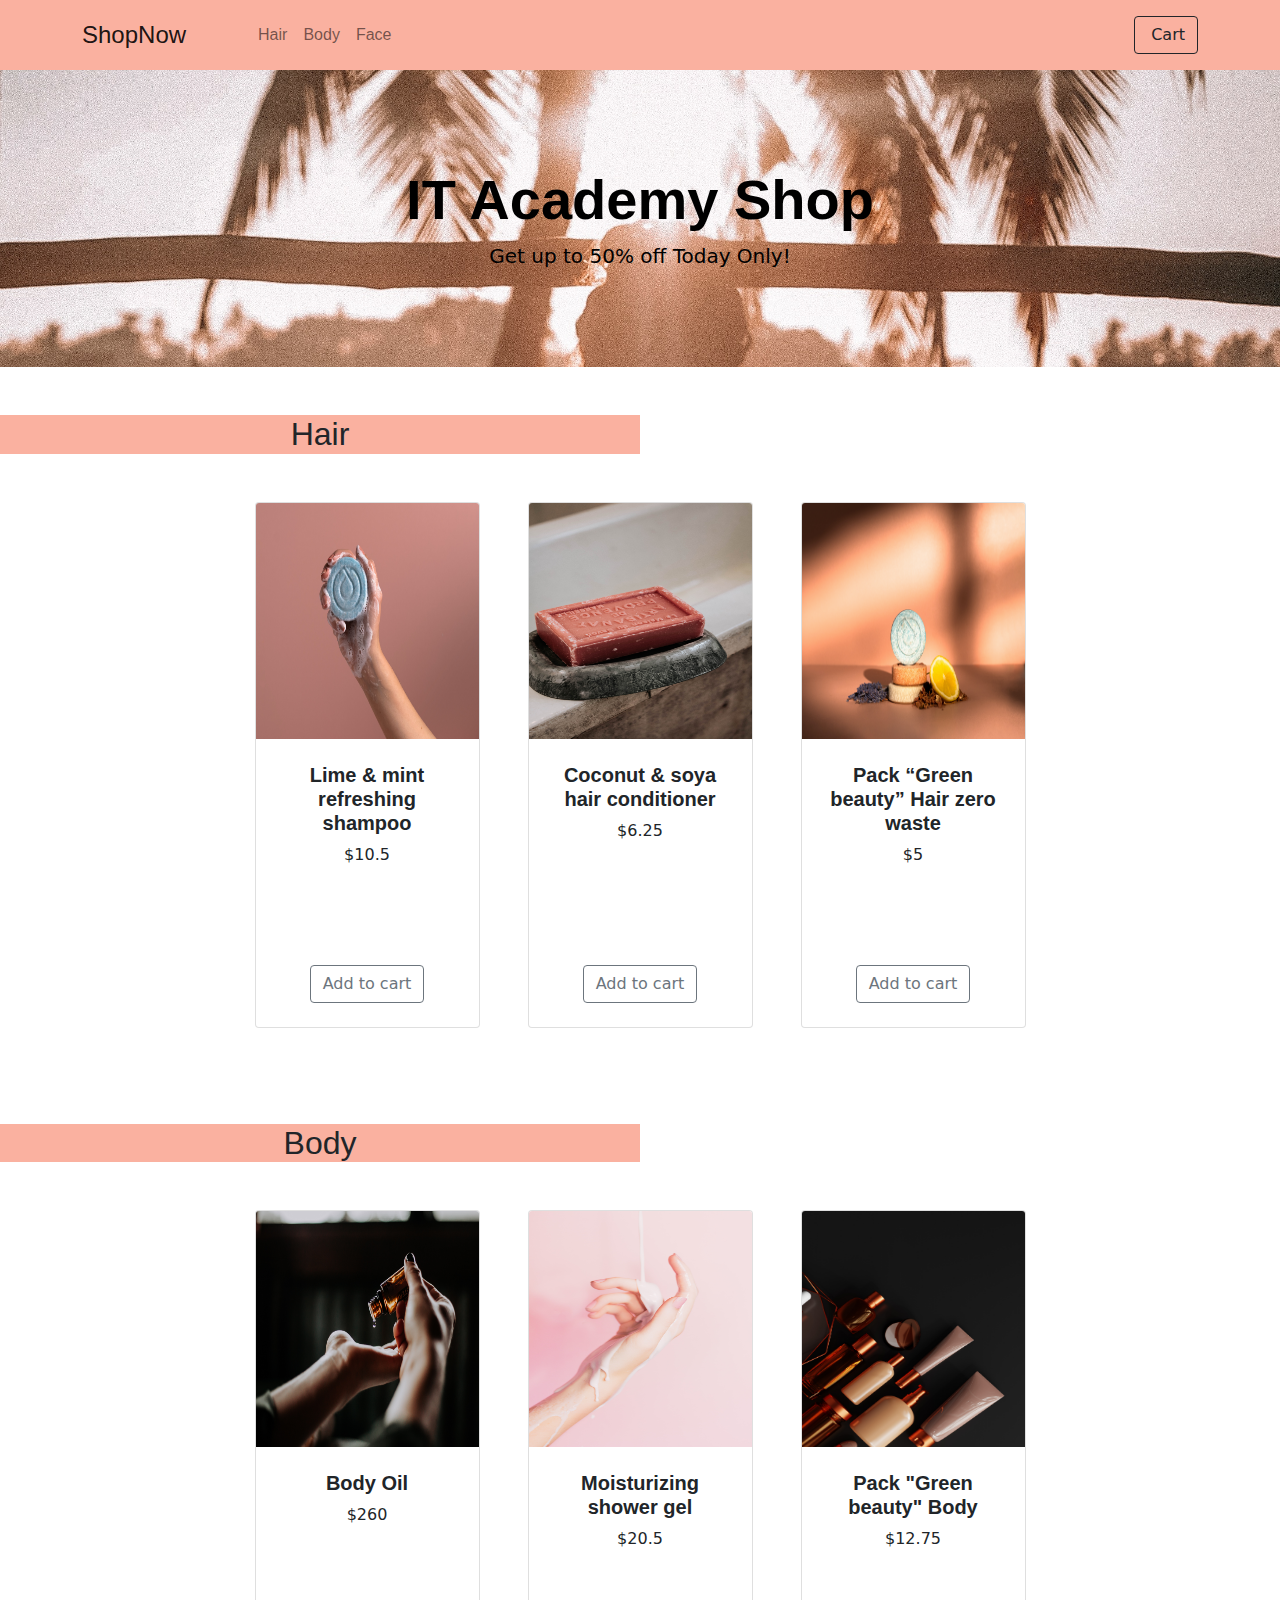
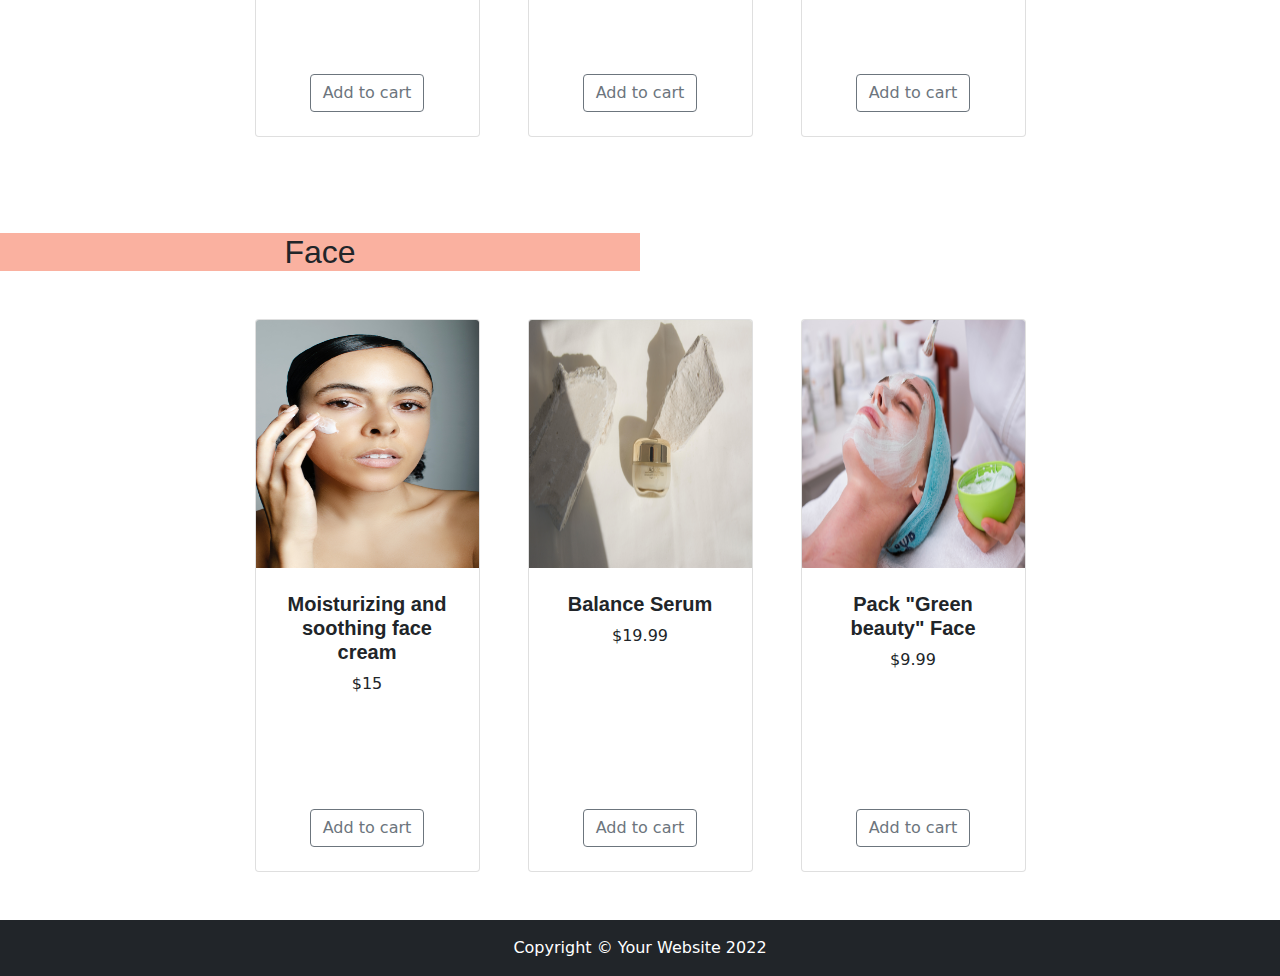
<file: index.html>
<!DOCTYPE html>
<html lang="en">

<head>
	<meta charset="utf-8" />
	<meta name="viewport" content="width=device-width, initial-scale=1, shrink-to-fit=no" />
	<meta name="description" content="" />
	<meta name="author" content="" />
	<title>ShopNow</title>
	<!-- Favicon-->
	<link rel="icon" type="image/x-icon" href="images/favicon.ico" />
	<link href="https://cdn.jsdelivr.net/npm/bootstrap@5.1.3/dist/css/bootstrap.min.css" rel="stylesheet"
		integrity="sha384-1BmE4kWBq78iYhFldvKuhfTAU6auU8tT94WrHftjDbrCEXSU1oBoqyl2QvZ6jIW3" crossorigin="anonymous">

	<!-- Bootstrap icons-->
	<link rel="stylesheet" href="https://use.fontawesome.com/releases/v5.8.1/css/all.css"
		integrity="sha384-50oBUHEmvpQ+1lW4y57PTFmhCaXp0ML5d60M1M7uH2+nqUivzIebhndOJK28anvf" crossorigin="anonymous">
	<!-- Core theme CSS (includes Bootstrap)-->

	<link rel="stylesheet" href="css/styles.css">

</head>

<body data-bs-spy="scroll" data-bs-target="#navbar-example2" data-bs-offset="50">
	<!-- Navigation-->
	<nav class="navbar py-3 py-lg-0 navbar-light main-color navbar-expand-lg" id="navbar-example2">
		<div class="container d-flex">
			<a class="navbar-brand fontType fs-4" href="#!">ShopNow</a>
			<div class="d-flex flex-row order-lg-last align-items-center">

				<button type="button" class="navbar-toggler order-last collapsed" data-bs-toggle="collapse"
					data-bs-target="#navbar" aria-expanded="false" aria-controls="navbar">
					<span class="navbar-toggler-icon"></span>
				</button>
				<ul class="navbar-nav me-3 me-lg-0 d-flex flex-row align-items-center">
					<li class="dropdown search-dropdown nav-item py-lg-3">

						<a href="javascript:void(0)" class="btn btn-outline-dark flex-center" type="button"
							data-bs-toggle="modal" data-bs-target="#cartModal" onclick="open_modal()"
							data-bs-auto-close="outside">
							<i class="fas fa-shopping-cart me-1 "></i> Cart <span
								class="badge bg-dark text-white ms-1 rounded-pill" id="count_product"></span>
						</a>

					</li>
				</ul>
			</div>

			<div id="navbar" class="navbar-collapse collapse fontType">

				<ul class="navbar-nav me-auto mb-4 mb-lg-0 ms-lg-5">
					<li class="nav-item">
						<a class="nav-link" href="#grocery">Hair</a>
					</li>
					<li class="nav-item">
						<a class="nav-link" href="#beauty"></i>Body</a>
					</li>
					<li class="nav-item">
						<a class="nav-link" href="#clothes"></i>Face</a>
					</li>

				</ul>
			</div>
		</div>
	</nav>

	<!-- Header-->
	<header class="py-5 image-one">
		<div class="container px-4 px-lg-5 my-5 ">

			<div class="text-center text-black">

				<h1 class="display-4 fw-bolder">IT Academy Shop</h1>
				<p class="lead fw-normal mb-0">Get up to 50% off Today Only!</p>
			</div>
		</div>
	</header>
	<!-- Section-->
	<section class="pt-5" id="grocery">
		<h2 class="text-center main-color"></i>Hair</h2>
		<div class="container px-4 px-lg-5 mt-5">
			<div class="row gx-4 gx-lg-5 row-cols-2 row-cols-md-3 row-cols-xl-4 justify-content-center">
				<div class="col mb-5">
					<div class="card h-100">
						<img class="card-img-top images-hair-body-face" src="./images/imagenes web/champu.jpg"
							alt="..." />
						<div class="card-body p-4">
							<div class="text-center">
								<h5 class="fw-bolder">Lime & mint refreshing shampoo</h5>
								$10.5
							</div>
						</div>
						<div class="card-footer p-4 pt-0 border-top-0 bg-transparent">
							<div class="text-center"><button type="button" onclick="buy(1)"
									class="btn btn-outline-secondary">Add to cart</button></div>
						</div>
					</div>
				</div>
				<div class="col mb-5">
					<div class="card h-100">
						<img class="card-img-top images-hair-body-face" src="./images/imagenes web/acondicionador.jpg"
							alt="..." />
						<div class="card-body p-4">
							<div class="text-center">
								<h5 class="fw-bolder">Coconut & soya hair conditioner</h5>
								$6.25
							</div>
						</div>
						<div class="card-footer p-4 pt-0 border-top-0 bg-transparent">
							<div class="text-center"><button type="button" onclick="buy(2)"
									class="btn btn-outline-secondary">Add to cart</button></div>
						</div>
					</div>
				</div>
				<div class="col mb-5">
					<div class="card h-100">
						<img class="card-img-top images-hair-body-face" src="./images/imagenes web/packPelo.jpg"
							alt="..." />
						<div class="card-body p-4">
							<div class="text-center">
								<h5 class="fw-bolder">Pack “Green beauty” Hair zero waste</h5>
								$5
							</div>
						</div>
						<div class="card-footer p-4 pt-0 border-top-0 bg-transparent">
							<div class="text-center"><button type="button" onclick="buy(3)"
									class="btn btn-outline-secondary">Add to cart</button></div>
						</div>
					</div>
				</div>

			</div>
		</div>
	</section>
	<section class="pt-5" id="beauty">
		<h2 class="text-center main-color"></i>Body</h2>
		<div class="container px-4 px-lg-5 mt-5">
			<div class="row gx-4 gx-lg-5 row-cols-2 row-cols-md-3 row-cols-xl-4 justify-content-center">
				<div class="col mb-5">
					<div class="card h-100">
						<img class="card-img-top images-hair-body-face" src="./images/imagenes web/aceite.jpg"
							alt="..." />
						<div class="card-body p-4">
							<div class="text-center">
								<h5 class="fw-bolder">Body Oil</h5>
								$260
							</div>
						</div>
						<div class="card-footer p-4 pt-0 border-top-0 bg-transparent">
							<div class="text-center"><button type="button" onclick="buy(4)"
									class="btn btn-outline-secondary">Add to cart</button></div>
						</div>
					</div>
				</div>
				<div class="col mb-5">
					<div class="card h-100">
						<img class="card-img-top images-hair-body-face" src="./images/imagenes web/gel.jpg" alt="..." />
						<div class="card-body p-4">
							<div class="text-center">
								<h5 class="fw-bolder">Moisturizing shower gel</h5>
								$20.5
							</div>
						</div>
						<div class="card-footer p-4 pt-0 border-top-0 bg-transparent">
							<div class="text-center"><button type="button" onclick="buy(5)"
									class="btn btn-outline-secondary">Add to cart</button></div>
						</div>
					</div>
				</div>
				<div class="col mb-5">
					<div class="card h-100">
						<img class="card-img-top images-hair-body-face" src="./images/imagenes web/packBody.jpg"
							alt="..." />
						<div class="card-body p-4">
							<div class="text-center">
								<h5 class="fw-bolder">Pack "Green beauty" Body</h5>
								$12.75
							</div>
						</div>
						<div class="card-footer p-4 pt-0 border-top-0 bg-transparent">
							<div class="text-center"><button type="button" onclick="buy(6)"
									class="btn btn-outline-secondary">Add to cart</button></div>
						</div>
					</div>
				</div>

			</div>
		</div>
	</section>
	<section class="pt-5" id="clothes">
		<h2 class="text-center main-color">Face</h2>
		<div class="container px-4 px-lg-5 mt-5">
			<div class="row gx-4 gx-lg-5 row-cols-2 row-cols-md-3 row-cols-xl-4 justify-content-center">
				<div class="col mb-5">
					<div class="card h-100">
						<img class="card-img-top images-hair-body-face" src="./images/imagenes web/cremacara.jpg"
							alt="..." />
						<div class="card-body p-4">
							<div class="text-center">
								<h5 class="fw-bolder">Moisturizing and soothing face cream</h5>
								$15
							</div>
						</div>
						<div class="card-footer p-4 pt-0 border-top-0 bg-transparent">
							<div class="text-center"><button type="button" onclick="buy(7)"
									class="btn btn-outline-secondary">Add to cart</button></div>
						</div>
					</div>
				</div>
				<div class="col mb-5">
					<div class="card h-100">
						<img class="card-img-top images-hair-body-face" src="./images/imagenes web/serum.jpg"
							alt="..." />
						<div class="card-body p-4">
							<div class="text-center">
								<h5 class="fw-bolder">Balance Serum</h5>
								$19.99
							</div>
						</div>
						<div class="card-footer p-4 pt-0 border-top-0 bg-transparent">
							<div class="text-center"><button type="button" onclick="buy(8)"
									class="btn btn-outline-secondary">Add to cart</button></div>
						</div>
					</div>
				</div>
				<div class="col mb-5">
					<div class="card h-100">
						<img class="card-img-top images-hair-body-face
							" src="./images/imagenes web/packcremas.jpg" alt="..." />
						<div class="card-body p-4">
							<div class="text-center">
								<h5 class="fw-bolder">Pack "Green beauty" Face</h5>
								$9.99
							</div>
						</div>
						<div class="card-footer p-4 pt-0 border-top-0 bg-transparent">
							<div class="text-center"><button type="button" onclick="buy(9)"
									class="btn btn-outline-secondary">Add to cart</button></div>
						</div>
					</div>
				</div>

			</div>
		</div>
	</section>

	<!-- Footer-->
	<footer class="py-3 bg-dark">
		<div class="container">
			<p class="m-0 text-center text-white">Copyright &copy; Your Website 2022</p>
		</div>
	</footer>

	<div class="modal fade" id="cartModal" tabindex="-1" aria-labelledby="exampleModalLabel" aria-hidden="true">
		<div class="modal-dialog">
			<div class="modal-content">
				<div class="modal-header">
					<h5 class="modal-title" id="exampleModalLabel"><i class="fas fa-cart-arrow-down"></i> My Cart</h5>
					<button type="button" class="btn-close" data-bs-dismiss="modal" aria-label="Close"></button>
				</div>
				<div class="modal-body">
					<h3 class="text-center bill px-5">Shopping Cart</h3>
					<table class="table">
						<thead>
							<tr>
								<th scope="col">Product</th>
								<th scope="col">Price</th>
								<th scope="col">Qty.</th>
								<th scope="col">Total</th>
								<th scope="col">Total <small>(with discount)</small></th>
							</tr>
						</thead>
						<tbody id="cart_list">
							<!-- <tr>
						  <th scope="row">Cooking oil</th>
						  <td>$10.5</td>
						  <td>2</td>
						  <td>$21</td>
						</tr>
						<tr>
						  <th scope="row">Pasta</th>
						  <td>$6.25</td>
						  <td>1</td>
						  <td>$6.25</td>
						</tr>
						<tr>
						  <th scope="row">Lawn dress</th>
						  <td>$15</td>
						  <td>3</td>
						  <td>$45</td>
						</tr> -->
						</tbody>
					</table>
					<div class="text-center fs-3">
						Total: $<span id="total_price"></span>
					</div>
					<div class="text-center">
						<a href="checkout.html" class="btn btn-primary m-3">Checkout</a>
						<a href="javascript:void(0)" onclick="cleanCart()" class="btn btn-primary m-3">Clean Cart</a>
					</div>
				</div>
			</div>
		</div>
	</div>

	<!-- Bootstrap core JS-->
	<script src="https://cdn.jsdelivr.net/npm/bootstrap@5.1.3/dist/js/bootstrap.bundle.min.js"
		integrity="sha384-ka7Sk0Gln4gmtz2MlQnikT1wXgYsOg+OMhuP+IlRH9sENBO0LRn5q+8nbTov4+1p"
		crossorigin="anonymous"></script>

	<!-- Core theme JS-->
	<script src="js/shop.js"></script>
	<script src="js/checkout.js"></script>
</body>

</html>
</file>
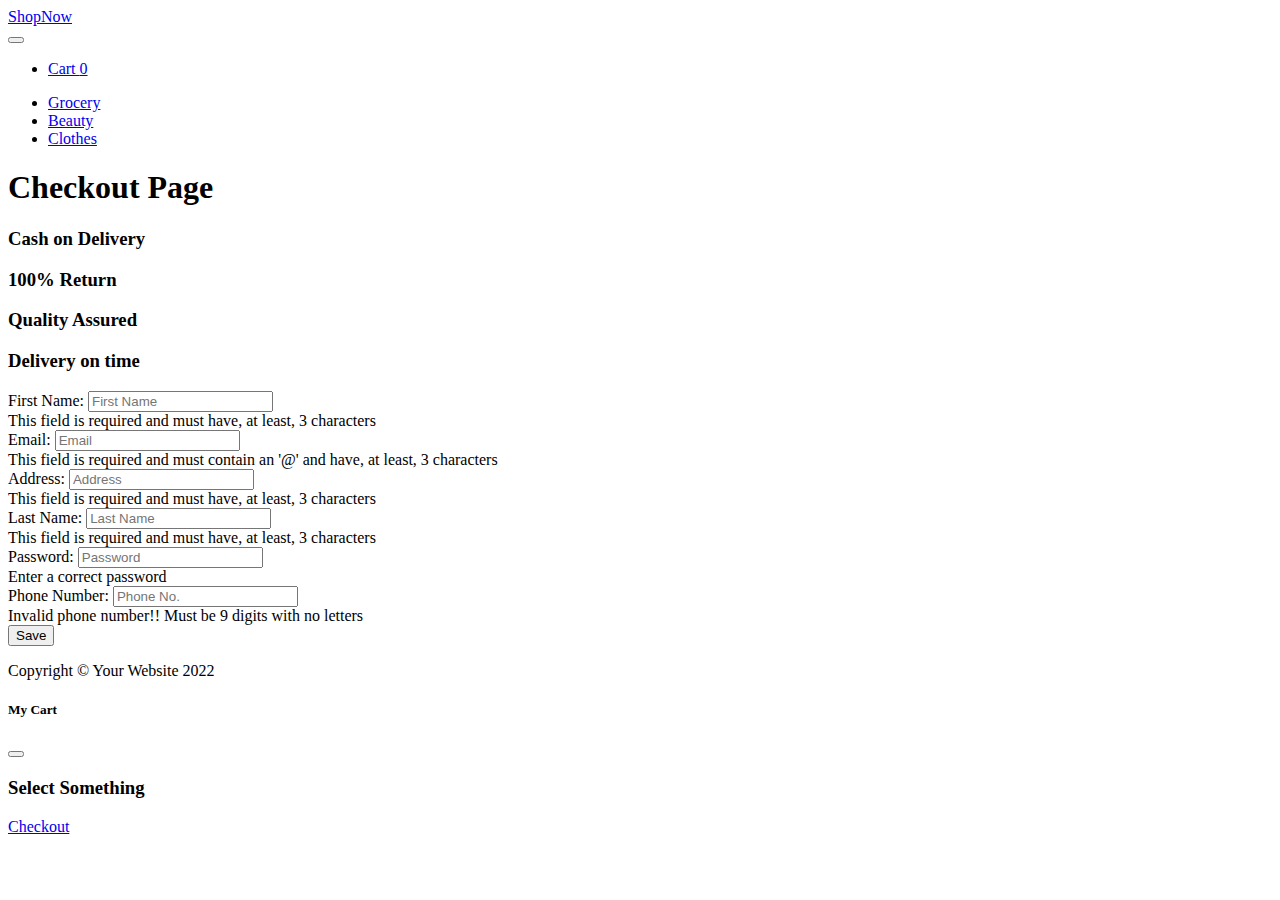
<file: checkout.html>
<!DOCTYPE html>
<html lang="en">

<head>
	<meta charset="utf-8" />
	<meta name="viewport" content="width=device-width, initial-scale=1, shrink-to-fit=no" />
	<meta name="description" content="" />
	<meta name="author" content="" />
	<title>Checkout</title>
	<!-- Favicon-->
	<link rel="icon" type="image/x-icon" href="images/favicon.ico" />
	<link href="https://cdn.jsdelivr.net/npm/bootstrap@5.0.2/dist/css/bootstrap.min.css" rel="stylesheet"
		integrity="sha384-EVSTQN3/azprG1Anm3QDgpJLIm9Nao0Yz1ztcQTwFspd3yD65VohhpuuCOmLASjC" crossorigin="anonymous">

	<!-- Bootstrap icons-->
	<link rel="stylesheet" href="https://use.fontawesome.com/releases/v5.8.1/css/all.css"
		integrity="sha384-50oBUHEmvpQ+1lW4y57PTFmhCaXp0ML5d60M1M7uH2+nqUivzIebhndOJK28anvf" crossorigin="anonymous">
	<!-- Core theme CSS (includes Bootstrap)-->
</head>

<body>
	<!-- Navigation-->
	<nav class="navbar py-3 py-lg-0 navbar-light bg-light navbar-expand-lg" id="navbar-example2">
		<div class="container d-flex">
			<a class="navbar-brand" href="#!">ShopNow</a>
			<div class="d-flex flex-row order-lg-last align-items-center">

				<button type="button" class="navbar-toggler order-last collapsed" data-bs-toggle="collapse"
					data-bs-target="#navbar" aria-expanded="false" aria-controls="navbar">
					<span class="navbar-toggler-icon"></span>
				</button>
				<ul class="navbar-nav me-3 me-lg-0 d-flex flex-row align-items-center">
					<li class="dropdown search-dropdown nav-item py-lg-3">
						<a href="javascript:void(0)" class="btn btn-outline-dark flex-center" type="button"
							data-bs-toggle="modal" data-bs-target="#cartModal" onclick="open_modal()"
							data-bs-auto-close="outside">
							<i class="fas fa-shopping-cart me-1"></i> Cart <span
								class="badge bg-dark text-white ms-1 rounded-pill" id="count_product">0</span>
						</a>
					</li>
				</ul>
			</div>

			<div id="navbar" class="navbar-collapse collapse">

				<ul class="navbar-nav me-auto mb-4 mb-lg-0 ms-lg-5">
					<li class="nav-item">
						<a class="nav-link" href="#grocery"><i class="fas fa-shopping-basket"></i> Grocery</a>
					</li>
					<li class="nav-item">
						<a class="nav-link" href="#beauty"><i class="fas fa-heart"></i> Beauty</a>
					</li>
					<li class="nav-item">
						<a class="nav-link" href="#clothes"><i class="fas fa-tshirt"></i> Clothes</a>
					</li>

				</ul>
			</div>
		</div>
	</nav>
	<div class="container">
		<h1 class="text-center head m-4">Checkout Page</h1>

		<div class="row mr-0">
			<div class="col-sm-6">
				<h3 class="my-3 bord shadow text-center"><i class="fas fa-dollar-sign p-2"></i>Cash on Delivery</h3>
			</div>
			<div class="col-sm-6 ">
				<h3 class="my-3 bord shadow text-center"><i class="fas fa-arrows-alt-h p-2"></i>100% Return</h3>
			</div>
		</div>

		<div class="row mr-0">
			<div class="col-sm-6">
				<h3 class="my-3 bord shadow text-center"><i class="far fa-thumbs-up p-2"></i>Quality Assured</h3>
			</div>
			<div class="col-sm-6 ">
				<h3 class="my-3 bord shadow text-center"><i class="fas fa-stopwatch p-2"></i>Delivery on time</h3>
			</div>
		</div>
		<form class="form" id="checkOutForm">
			<div class="row bord p-5 shadow m-5">
				<div class="col-sm-6">
					<div class="mt-3 is-invalid">
						<label for="fName" class="form-label">First Name:</label>
						<input id="fName" class="form-control ml-3" type="text" placeholder="First Name" />
						<div id="errorName" class="invalid-feedback">This field is required and must have, at least, 3
							characters
						</div>
					</div>
					<div class="mt-3 ">
						<label for="fEmail" class="form-label">Email:</label>
						<input id="fEmail" class="form-control ml-3" type="email" placeholder="Email" minlength="3" />
						<div id="errorEmail" class="invalid-feedback">This field is required and must contain an '@' and
							have, at
							least, 3 characters</div>
					</div>
					<div class="mt-3 ">
						<label for="fAddress" class="form-label">Address:</label>
						<input id="fAddress" class="form-control" type="text" placeholder="Address" minlength="3" />
						<div id="errorAddress" class="invalid-feedback">This field is required and must have, at least,
							3 characters
						</div>
					</div>
				</div>
				<div class="col-sm-6">
					<div class="mt-3">
						<label for="fLastN" class="form-label">Last Name:</label>
						<input id="fLastN" class="form-control" type="text" placeholder="Last Name" minlength="3" />
						<div id="errorLastN" class="invalid-feedback">This field is required and must have, at least, 3
							characters
						</div>
					</div>
					<div class="mt-3">
						<label for="fPassword" class="form-label">Password:</label>
						<input id="fPassword" class="form-control" title="(4-8 characters)" type="password"
							minlength="4" maxlength="8" placeholder="Password" />
						<div id="errorPassword" class="invalid-feedback">Enter a correct password</div>
					</div>
					<div class="mt-3">
						<label for="fPhone" class="form-label">Phone Number:</label>
						<input id="fPhone" class="form-control" type="number" placeholder="Phone No." />
						<div id="errorPhone" class="invalid-feedback">Invalid phone number!! Must be 9 digits with no
							letters</div>
					</div>
				</div>
				<div class="col-12 mt-4 final">
					<button type="submit" id="btn" class="p-2 px-4 btn btn-primary shadow-lg" onclick="validate()">
						<i class="fas fa-cart-arrow-down p-2"></i>Save
					</button>
				</div>
			</div>
		</form>

	</div>


	<!-- Footer-->
	<footer class="py-3 bg-dark">
		<div class="container">
			<p class="m-0 text-center text-white">Copyright &copy; Your Website 2022</p>
		</div>
	</footer>

	<div class="modal fade" id="cartModal" tabindex="-1" aria-labelledby="exampleModalLabel" aria-hidden="true">
		<div class="modal-dialog">
			<div class="modal-content">
				<div class="modal-header">
					<h5 class="modal-title" id="exampleModalLabel"><i class="fas fa-cart-arrow-down"></i> My Cart</h5>
					<button type="button" class="btn-close" data-bs-dismiss="modal" aria-label="Close"></button>
				</div>
				<div class="modal-body">
					<div>
						<ul class="list">

						</ul>
						<div>
							<h3 class="text-center bill px-5">Select Something</h3>
						</div>
						<div class="text-center">
							<a href="checkout.html" class="btn btn-primary m-3">Checkout</a>
						</div>
					</div>
				</div>
			</div>
		</div>
	</div>

	<!-- Bootstrap core JS-->
	<script src="https://cdn.jsdelivr.net/npm/bootstrap@5.0.2/dist/js/bootstrap.bundle.min.js"
		integrity="sha384-MrcW6ZMFYlzcLA8Nl+NtUVF0sA7MsXsP1UyJoMp4YLEuNSfAP+JcXn/tWtIaxVXM"
		crossorigin="anonymous"></script>

	<!-- Core theme JS-->
	<script src="js/shop.js"></script>
	<script src="js/checkout.js"></script>
</body>

</html>
</file>
